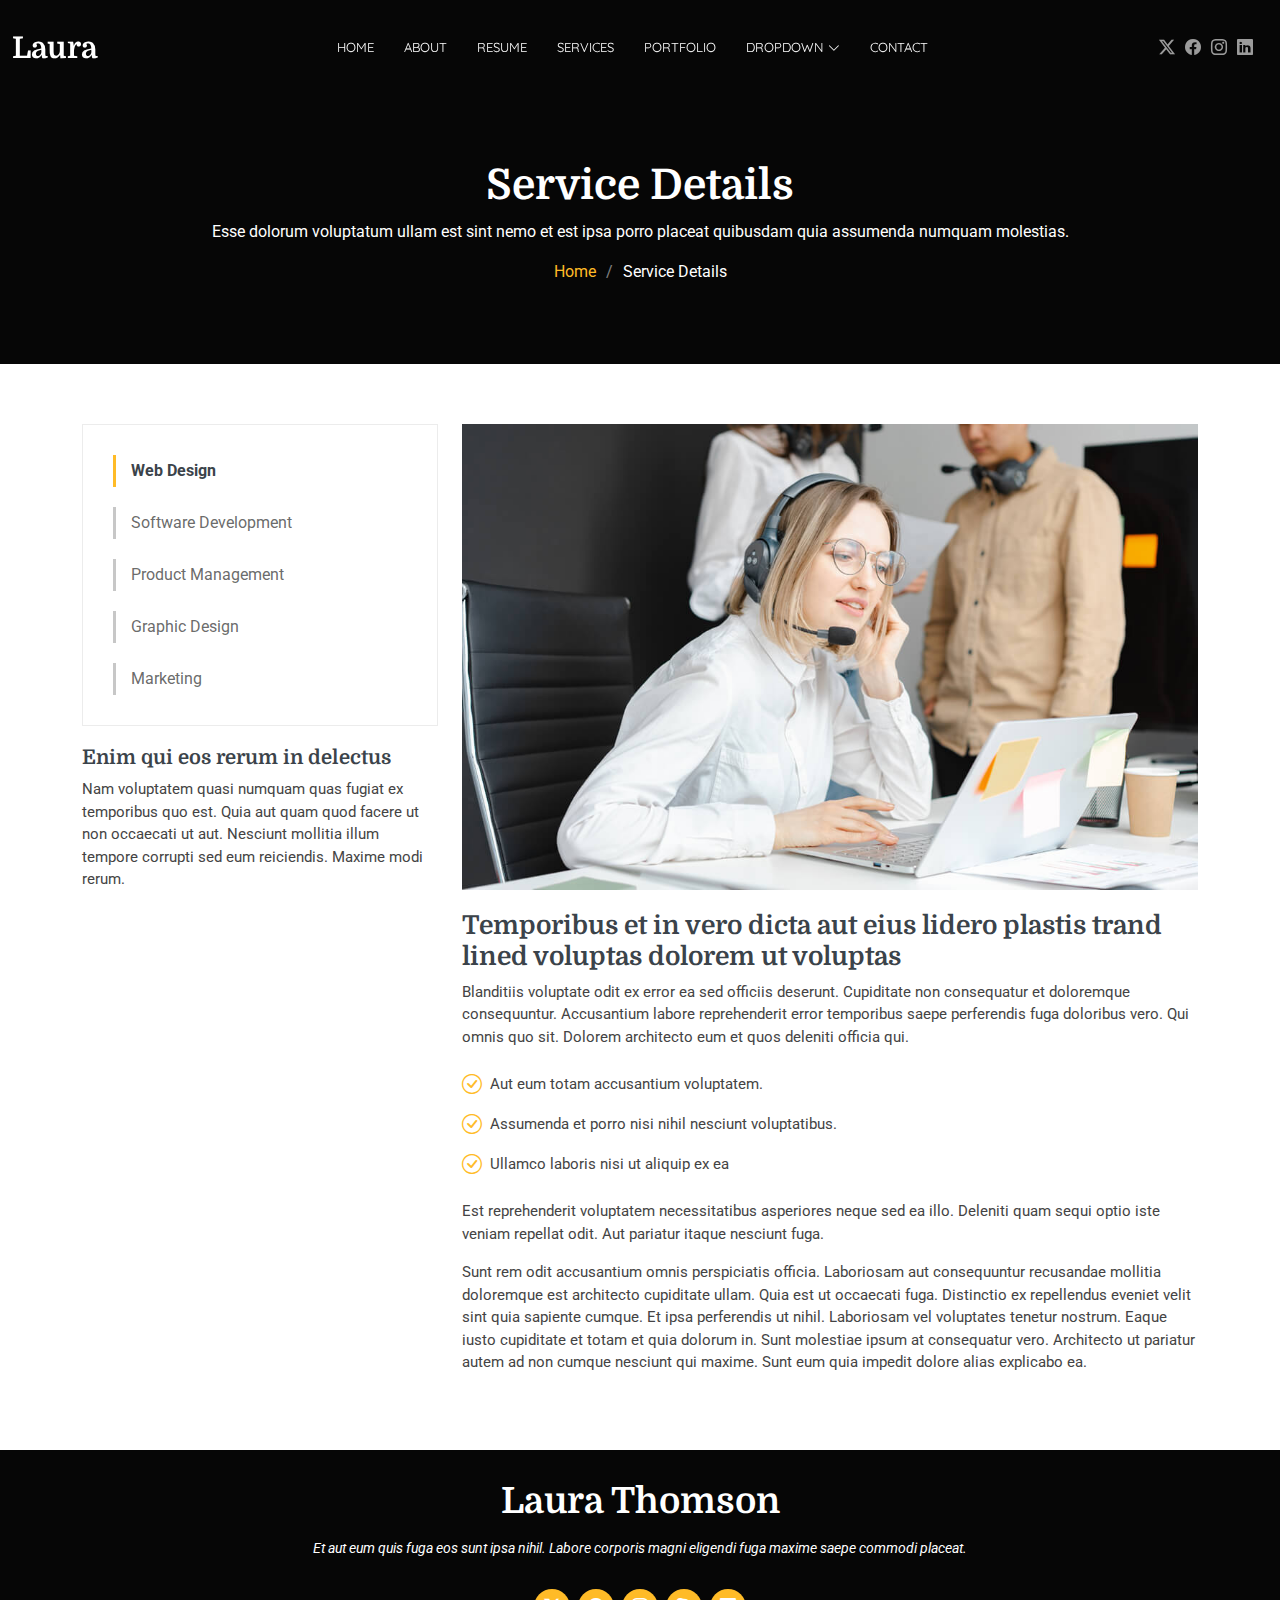
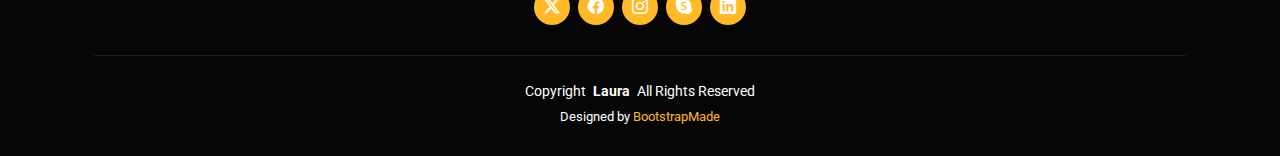
<file: hw10/service-details.html>
<!DOCTYPE html>
<html lang="en">

<head>
  <meta charset="utf-8">
  <meta content="width=device-width, initial-scale=1.0" name="viewport">
  <title>Service Details - Laura Bootstrap Template</title>
  <meta name="description" content="">
  <meta name="keywords" content="">

  <!-- Favicons -->
  <link href="assets/img/favicon.png" rel="icon">
  <link href="assets/img/apple-touch-icon.png" rel="apple-touch-icon">

  <!-- Fonts -->
  <link href="https://fonts.googleapis.com" rel="preconnect">
  <link href="https://fonts.gstatic.com" rel="preconnect" crossorigin>
  <link href="https://fonts.googleapis.com/css2?family=Roboto:ital,wght@0,100;0,300;0,400;0,500;0,700;0,900;1,100;1,300;1,400;1,500;1,700;1,900&family=Quicksand:wght@300;400;500;600;700&family=Domine:wght@400;500;600;700&display=swap" rel="stylesheet">

  <!-- Vendor CSS Files -->
  <link href="assets/vendor/bootstrap/css/bootstrap.min.css" rel="stylesheet">
  <link href="assets/vendor/bootstrap-icons/bootstrap-icons.css" rel="stylesheet">
  <link href="assets/vendor/aos/aos.css" rel="stylesheet">
  <link href="assets/vendor/swiper/swiper-bundle.min.css" rel="stylesheet">
  <link href="assets/vendor/glightbox/css/glightbox.min.css" rel="stylesheet">

  <!-- Main CSS File -->
  <link href="assets/css/main.css" rel="stylesheet">

  <!-- =======================================================
  * Template Name: Laura
  * Template URL: https://bootstrapmade.com/laura-free-creative-bootstrap-theme/
  * Updated: Aug 07 2024 with Bootstrap v5.3.3
  * Author: BootstrapMade.com
  * License: https://bootstrapmade.com/license/
  ======================================================== -->
</head>

<body class="service-details-page">

  <header id="header" class="header d-flex align-items-center fixed-top">
    <div class="container-fluid position-relative d-flex align-items-center justify-content-between">

      <a href="index.html" class="logo d-flex align-items-center me-auto me-xl-0">
        <!-- Uncomment the line below if you also wish to use an image logo -->
        <!-- <img src="assets/img/logo.png" alt=""> -->
        <h1 class="sitename">Laura</h1>
      </a>

      <nav id="navmenu" class="navmenu">
        <ul>
          <li><a href="#hero">Home</a></li>
          <li><a href="#about">About</a></li>
          <li><a href="#resume">Resume</a></li>
          <li><a href="#services">Services</a></li>
          <li><a href="#portfolio">Portfolio</a></li>
          <li class="dropdown"><a href="#"><span>Dropdown</span> <i class="bi bi-chevron-down toggle-dropdown"></i></a>
            <ul>
              <li><a href="#">Dropdown 1</a></li>
              <li class="dropdown"><a href="#"><span>Deep Dropdown</span> <i class="bi bi-chevron-down toggle-dropdown"></i></a>
                <ul>
                  <li><a href="#">Deep Dropdown 1</a></li>
                  <li><a href="#">Deep Dropdown 2</a></li>
                  <li><a href="#">Deep Dropdown 3</a></li>
                  <li><a href="#">Deep Dropdown 4</a></li>
                  <li><a href="#">Deep Dropdown 5</a></li>
                </ul>
              </li>
              <li><a href="#">Dropdown 2</a></li>
              <li><a href="#">Dropdown 3</a></li>
              <li><a href="#">Dropdown 4</a></li>
            </ul>
          </li>
          <li><a href="#contact">Contact</a></li>
        </ul>
        <i class="mobile-nav-toggle d-xl-none bi bi-list"></i>
      </nav>

      <div class="header-social-links">
        <a href="#" class="twitter"><i class="bi bi-twitter-x"></i></a>
        <a href="#" class="facebook"><i class="bi bi-facebook"></i></a>
        <a href="#" class="instagram"><i class="bi bi-instagram"></i></a>
        <a href="#" class="linkedin"><i class="bi bi-linkedin"></i></a>
      </div>

    </div>
  </header>

  <main class="main">

    <!-- Page Title -->
    <div class="page-title dark-background">
      <div class="container position-relative">
        <h1>Service Details</h1>
        <p>Esse dolorum voluptatum ullam est sint nemo et est ipsa porro placeat quibusdam quia assumenda numquam molestias.</p>
        <nav class="breadcrumbs">
          <ol>
            <li><a href="index.html">Home</a></li>
            <li class="current">Service Details</li>
          </ol>
        </nav>
      </div>
    </div><!-- End Page Title -->

    <!-- Service Details Section -->
    <section id="service-details" class="service-details section">

      <div class="container">

        <div class="row gy-4">

          <div class="col-lg-4" data-aos="fade-up" data-aos-delay="100">
            <div class="services-list">
              <a href="#" class="active">Web Design</a>
              <a href="#">Software Development</a>
              <a href="#">Product Management</a>
              <a href="#">Graphic Design</a>
              <a href="#">Marketing</a>
            </div>

            <h4>Enim qui eos rerum in delectus</h4>
            <p>Nam voluptatem quasi numquam quas fugiat ex temporibus quo est. Quia aut quam quod facere ut non occaecati ut aut. Nesciunt mollitia illum tempore corrupti sed eum reiciendis. Maxime modi rerum.</p>
          </div>

          <div class="col-lg-8" data-aos="fade-up" data-aos-delay="200">
            <img src="assets/img/services.jpg" alt="" class="img-fluid services-img">
            <h3>Temporibus et in vero dicta aut eius lidero plastis trand lined voluptas dolorem ut voluptas</h3>
            <p>
              Blanditiis voluptate odit ex error ea sed officiis deserunt. Cupiditate non consequatur et doloremque consequuntur. Accusantium labore reprehenderit error temporibus saepe perferendis fuga doloribus vero. Qui omnis quo sit. Dolorem architecto eum et quos deleniti officia qui.
            </p>
            <ul>
              <li><i class="bi bi-check-circle"></i> <span>Aut eum totam accusantium voluptatem.</span></li>
              <li><i class="bi bi-check-circle"></i> <span>Assumenda et porro nisi nihil nesciunt voluptatibus.</span></li>
              <li><i class="bi bi-check-circle"></i> <span>Ullamco laboris nisi ut aliquip ex ea</span></li>
            </ul>
            <p>
              Est reprehenderit voluptatem necessitatibus asperiores neque sed ea illo. Deleniti quam sequi optio iste veniam repellat odit. Aut pariatur itaque nesciunt fuga.
            </p>
            <p>
              Sunt rem odit accusantium omnis perspiciatis officia. Laboriosam aut consequuntur recusandae mollitia doloremque est architecto cupiditate ullam. Quia est ut occaecati fuga. Distinctio ex repellendus eveniet velit sint quia sapiente cumque. Et ipsa perferendis ut nihil. Laboriosam vel voluptates tenetur nostrum. Eaque iusto cupiditate et totam et quia dolorum in. Sunt molestiae ipsum at consequatur vero. Architecto ut pariatur autem ad non cumque nesciunt qui maxime. Sunt eum quia impedit dolore alias explicabo ea.
            </p>
          </div>

        </div>

      </div>

    </section><!-- /Service Details Section -->

  </main>

  <footer id="footer" class="footer position-relative dark-background">
    <div class="container">
      <h3 class="sitename">Laura Thomson<br></h3>
      <p>Et aut eum quis fuga eos sunt ipsa nihil. Labore corporis magni eligendi fuga maxime saepe commodi placeat.</p>
      <div class="social-links d-flex justify-content-center">
        <a href=""><i class="bi bi-twitter-x"></i></a>
        <a href=""><i class="bi bi-facebook"></i></a>
        <a href=""><i class="bi bi-instagram"></i></a>
        <a href=""><i class="bi bi-skype"></i></a>
        <a href=""><i class="bi bi-linkedin"></i></a>
      </div>
      <div class="container">
        <div class="copyright">
          <span>Copyright</span> <strong class="px-1 sitename">Laura</strong> <span>All Rights Reserved</span>
        </div>
        <div class="credits">
          <!-- All the links in the footer should remain intact. -->
          <!-- You can delete the links only if you've purchased the pro version. -->
          <!-- Licensing information: https://bootstrapmade.com/license/ -->
          <!-- Purchase the pro version with working PHP/AJAX contact form: [buy-url] -->
          Designed by <a href="https://bootstrapmade.com/">BootstrapMade</a>
        </div>
      </div>
    </div>
  </footer>

  <!-- Scroll Top -->
  <a href="#" id="scroll-top" class="scroll-top d-flex align-items-center justify-content-center"><i class="bi bi-arrow-up-short"></i></a>

  <!-- Preloader -->
  <div id="preloader"></div>

  <!-- Vendor JS Files -->
  <script src="assets/vendor/bootstrap/js/bootstrap.bundle.min.js"></script>
  <script src="assets/vendor/php-email-form/validate.js"></script>
  <script src="assets/vendor/aos/aos.js"></script>
  <script src="assets/vendor/swiper/swiper-bundle.min.js"></script>
  <script src="assets/vendor/glightbox/js/glightbox.min.js"></script>
  <script src="assets/vendor/imagesloaded/imagesloaded.pkgd.min.js"></script>
  <script src="assets/vendor/isotope-layout/isotope.pkgd.min.js"></script>

  <!-- Main JS File -->
  <script src="assets/js/main.js"></script>

</body>

</html>
</file>
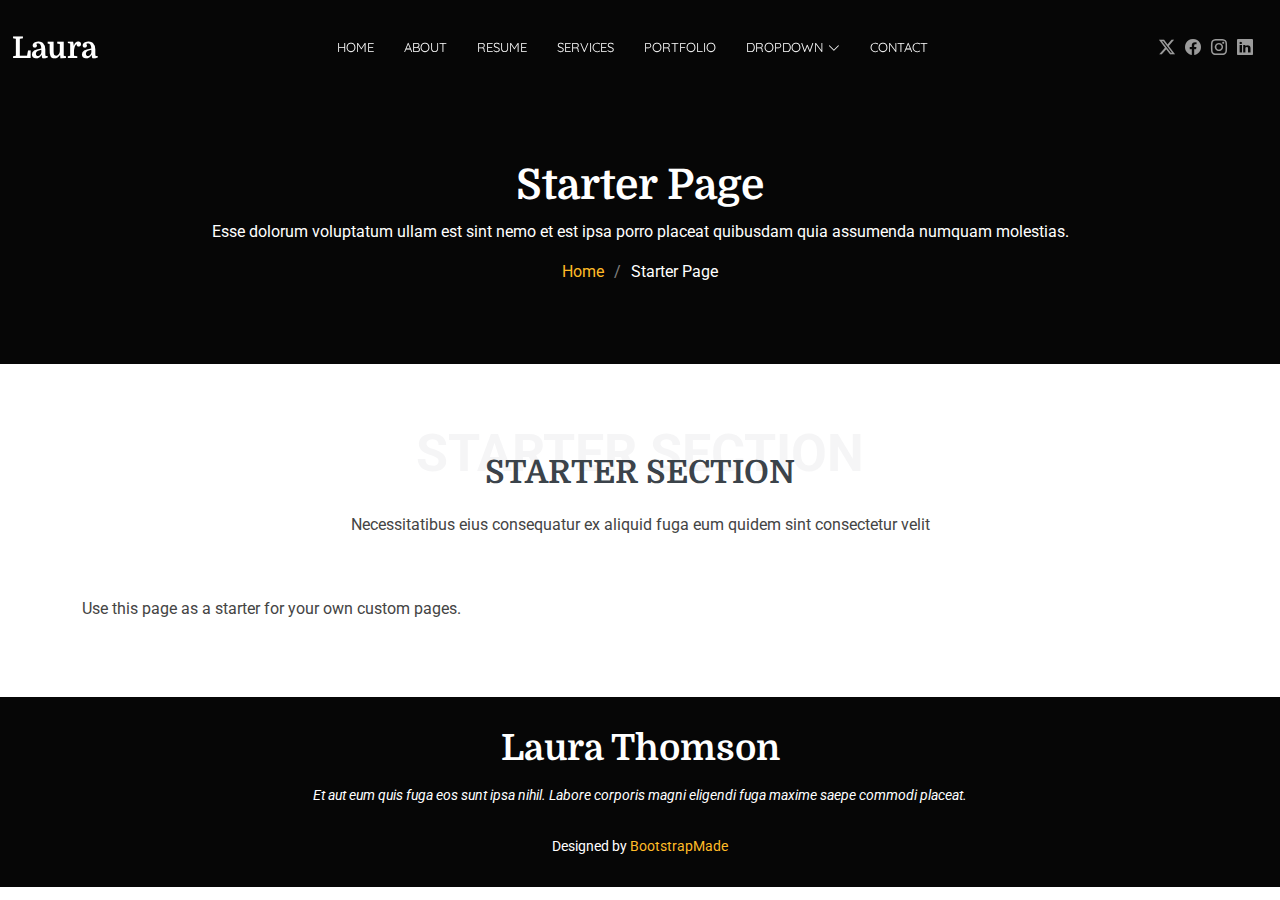
<file: hw10/starter-page.html>
<!DOCTYPE html>
<html lang="en">

<head>
  <meta charset="utf-8">
  <meta content="width=device-width, initial-scale=1.0" name="viewport">
  <title>Starter Page - Laura Bootstrap Template</title>
  <meta name="description" content="">
  <meta name="keywords" content="">

  <!-- Favicons -->
  <link href="assets/img/favicon.png" rel="icon">
  <link href="assets/img/apple-touch-icon.png" rel="apple-touch-icon">

  <!-- Fonts -->
  <link href="https://fonts.googleapis.com" rel="preconnect">
  <link href="https://fonts.gstatic.com" rel="preconnect" crossorigin>
  <link href="https://fonts.googleapis.com/css2?family=Roboto:ital,wght@0,100;0,300;0,400;0,500;0,700;0,900;1,100;1,300;1,400;1,500;1,700;1,900&family=Quicksand:wght@300;400;500;600;700&family=Domine:wght@400;500;600;700&display=swap" rel="stylesheet">

  <!-- Vendor CSS Files -->
  <link href="assets/vendor/bootstrap/css/bootstrap.min.css" rel="stylesheet">
  <link href="assets/vendor/bootstrap-icons/bootstrap-icons.css" rel="stylesheet">
  <link href="assets/vendor/aos/aos.css" rel="stylesheet">
  <link href="assets/vendor/swiper/swiper-bundle.min.css" rel="stylesheet">
  <link href="assets/vendor/glightbox/css/glightbox.min.css" rel="stylesheet">

  <!-- Main CSS File -->
  <link href="assets/css/main.css" rel="stylesheet">

  <!-- =======================================================
  * Template Name: Laura
  * Template URL: https://bootstrapmade.com/laura-free-creative-bootstrap-theme/
  * Updated: Aug 07 2024 with Bootstrap v5.3.3
  * Author: BootstrapMade.com
  * License: https://bootstrapmade.com/license/
  ======================================================== -->
</head>

<body class="starter-page-page">

  <header id="header" class="header d-flex align-items-center fixed-top">
    <div class="container-fluid position-relative d-flex align-items-center justify-content-between">

      <a href="index.html" class="logo d-flex align-items-center me-auto me-xl-0">
        <!-- Uncomment the line below if you also wish to use an image logo -->
        <!-- <img src="assets/img/logo.png" alt=""> -->
        <h1 class="sitename">Laura</h1>
      </a>

      <nav id="navmenu" class="navmenu">
        <ul>
          <li><a href="#hero">Home</a></li>
          <li><a href="#about">About</a></li>
          <li><a href="#resume">Resume</a></li>
          <li><a href="#services">Services</a></li>
          <li><a href="#portfolio">Portfolio</a></li>
          <li class="dropdown"><a href="#"><span>Dropdown</span> <i class="bi bi-chevron-down toggle-dropdown"></i></a>
            <ul>
              <li><a href="#">Dropdown 1</a></li>
              <li class="dropdown"><a href="#"><span>Deep Dropdown</span> <i class="bi bi-chevron-down toggle-dropdown"></i></a>
                <ul>
                  <li><a href="#">Deep Dropdown 1</a></li>
                  <li><a href="#">Deep Dropdown 2</a></li>
                  <li><a href="#">Deep Dropdown 3</a></li>
                  <li><a href="#">Deep Dropdown 4</a></li>
                  <li><a href="#">Deep Dropdown 5</a></li>
                </ul>
              </li>
              <li><a href="#">Dropdown 2</a></li>
              <li><a href="#">Dropdown 3</a></li>
              <li><a href="#">Dropdown 4</a></li>
            </ul>
          </li>
          <li><a href="#contact">Contact</a></li>
        </ul>
        <i class="mobile-nav-toggle d-xl-none bi bi-list"></i>
      </nav>

      <div class="header-social-links">
        <a href="#" class="twitter"><i class="bi bi-twitter-x"></i></a>
        <a href="#" class="facebook"><i class="bi bi-facebook"></i></a>
        <a href="#" class="instagram"><i class="bi bi-instagram"></i></a>
        <a href="#" class="linkedin"><i class="bi bi-linkedin"></i></a>
      </div>

    </div>
  </header>

  <main class="main">

    <!-- Page Title -->
    <div class="page-title dark-background">
      <div class="container position-relative">
        <h1>Starter Page</h1>
        <p>Esse dolorum voluptatum ullam est sint nemo et est ipsa porro placeat quibusdam quia assumenda numquam molestias.</p>
        <nav class="breadcrumbs">
          <ol>
            <li><a href="index.html">Home</a></li>
            <li class="current">Starter Page</li>
          </ol>
        </nav>
      </div>
    </div><!-- End Page Title -->

    <!-- Starter Section Section -->
    <section id="starter-section" class="starter-section section">

      <!-- Section Title -->
      <div class="container section-title" data-aos="fade-up">
        <span class="description-title">Starter Section</span>
        <h2>Starter Section</h2>
        <p>Necessitatibus eius consequatur ex aliquid fuga eum quidem sint consectetur velit</p>
      </div><!-- End Section Title -->

      <div class="container" data-aos="fade-up">
        <p>Use this page as a starter for your own custom pages.</p>
      </div>

    </section><!-- /Starter Section Section -->

  </main>

  <footer id="footer" class="footer position-relative dark-background">
    <div class="container">
      <h3 class="sitename">Laura Thomson<br></h3>
      <p>Et aut eum quis fuga eos sunt ipsa nihil. Labore corporis magni eligendi fuga maxime saepe commodi placeat.</p>

          <!-- All the links in the footer should remain intact. -->
          <!-- You can delete the links only if you've purchased the pro version. -->
          <!-- Licensing information: https://bootstrapmade.com/license/ -->
          <!-- Purchase the pro version with working PHP/AJAX contact form: [buy-url] -->
          Designed by <a href="https://bootstrapmade.com/">BootstrapMade</a>
        </div>
      </div>
    </div>
  </footer>

  <!-- Scroll Top -->
  <a href="#" id="scroll-top" class="scroll-top d-flex align-items-center justify-content-center"><i class="bi bi-arrow-up-short"></i></a>

  <!-- Preloader -->
  <div id="preloader"></div>

  <!-- Vendor JS Files -->
  <script src="assets/vendor/bootstrap/js/bootstrap.bundle.min.js"></script>
  <script src="assets/vendor/php-email-form/validate.js"></script>
  <script src="assets/vendor/aos/aos.js"></script>
  <script src="assets/vendor/swiper/swiper-bundle.min.js"></script>
  <script src="assets/vendor/glightbox/js/glightbox.min.js"></script>
  <script src="assets/vendor/imagesloaded/imagesloaded.pkgd.min.js"></script>
  <script src="assets/vendor/isotope-layout/isotope.pkgd.min.js"></script>

  <!-- Main JS File -->
  <script src="assets/js/main.js"></script>

</body>

</html>
</file>
<file: hw10/assets/css/main.css>
/**
* Template Name: Laura
* Template URL: https://bootstrapmade.com/laura-free-creative-bootstrap-theme/
* Updated: Aug 07 2024 with Bootstrap v5.3.3
* Author: BootstrapMade.com
* License: https://bootstrapmade.com/license/
*/

/*--------------------------------------------------------------
# Font & Color Variables
# Help: https://bootstrapmade.com/color-system/
--------------------------------------------------------------*/
/* Fonts */
:root {
  --default-font: "Roboto",  system-ui, -apple-system, "Segoe UI", Roboto, "Helvetica Neue", Arial, "Noto Sans", "Liberation Sans", sans-serif, "Apple Color Emoji", "Segoe UI Emoji", "Segoe UI Symbol", "Noto Color Emoji";
  --heading-font: "Domine",  sans-serif;
  --nav-font: "Quicksand",  sans-serif;
}

/* Global Colors - The following color variables are used throughout the website. Updating them here will change the color scheme of the entire website */
:root { 
  --background-color: #ffffff; /* Background color for the entire website, including individual sections */
  --default-color: #444444; /* Default color used for the majority of the text content across the entire website */
  --heading-color: #3b434a; /* Color for headings, subheadings and title throughout the website */
  --accent-color: #ffbb27; /* Accent color that represents your brand on the website. It's used for buttons, links, and other elements that need to stand out */
  --surface-color: #ffffff; /* The surface color is used as a background of boxed elements within sections, such as cards, icon boxes, or other elements that require a visual separation from the global background. */
  --contrast-color: #000000; /* Contrast color for text, ensuring readability against backgrounds of accent, heading, or default colors. */
}

/* Nav Menu Colors - The following color variables are used specifically for the navigation menu. They are separate from the global colors to allow for more customization options */
:root {
  --nav-color: #ffffff;  /* The default color of the main navmenu links */
  --nav-hover-color: #ffbb27; /* Applied to main navmenu links when they are hovered over or active */
  --nav-mobile-background-color: #ffffff; /* Used as the background color for mobile navigation menu */
  --nav-dropdown-background-color: #ffffff; /* Used as the background color for dropdown items that appear when hovering over primary navigation items */
  --nav-dropdown-color: #444444; /* Used for navigation links of the dropdown items in the navigation menu. */
  --nav-dropdown-hover-color: #ffbb27; /* Similar to --nav-hover-color, this color is applied to dropdown navigation links when they are hovered over. */
}

/* Color Presets - These classes override global colors when applied to any section or element, providing reuse of the sam color scheme. */

.light-background {
  --background-color: #f9f9f9;
  --surface-color: #ffffff;
}

.dark-background {
  --background-color: #060606;
  --default-color: #ffffff;
  --heading-color: #ffffff;
  --surface-color: #252525;
  --contrast-color: #ffffff;
}

/* Smooth scroll */
:root {
  scroll-behavior: smooth;
}

/*--------------------------------------------------------------
# General Styling & Shared Classes
--------------------------------------------------------------*/
body {
  color: var(--default-color);
  background-color: var(--background-color);
  font-family: var(--default-font);
}

a {
  color: var(--accent-color);
  text-decoration: none;
  transition: 0.3s;
}

a:hover {
  color: color-mix(in srgb, var(--accent-color), transparent 25%);
  text-decoration: none;
}

h1,
h2,
h3,
h4,
h5,
h6 {
  color: var(--heading-color);
  font-family: var(--heading-font);
}

/* PHP Email Form Messages
------------------------------*/
.php-email-form .error-message {
  display: none;
  background: #df1529;
  color: #ffffff;
  text-align: left;
  padding: 15px;
  margin-bottom: 24px;
  font-weight: 600;
}

.php-email-form .sent-message {
  display: none;
  color: #ffffff;
  background: #059652;
  text-align: center;
  padding: 15px;
  margin-bottom: 24px;
  font-weight: 600;
}

.php-email-form .loading {
  display: none;
  background: var(--surface-color);
  text-align: center;
  padding: 15px;
  margin-bottom: 24px;
}

.php-email-form .loading:before {
  content: "";
  display: inline-block;
  border-radius: 50%;
  width: 24px;
  height: 24px;
  margin: 0 10px -6px 0;
  border: 3px solid var(--accent-color);
  border-top-color: var(--surface-color);
  animation: php-email-form-loading 1s linear infinite;
}

@keyframes php-email-form-loading {
  0% {
    transform: rotate(0deg);
  }

  100% {
    transform: rotate(360deg);
  }
}

/*--------------------------------------------------------------
# Global Header
--------------------------------------------------------------*/
.header {
  --background-color: rgba(0, 0, 0, 0);
  --default-color: #ffffff;
  --heading-color: #ffffff;
  color: var(--default-color);
  background-color: var(--background-color);
  padding: 20px 0;
  transition: all 0.5s;
  z-index: 997;
}

.header .logo {
  line-height: 1;
}

.header .logo img {
  max-height: 36px;
  margin-right: 8px;
}

.header .logo h1 {
  font-size: 30px;
  margin: 0;
  font-weight: 700;
  color: var(--heading-color);
}

.header .header-social-links {
  padding-right: 15px;
}

.header .header-social-links a {
  color: color-mix(in srgb, var(--default-color), transparent 40%);
  padding-left: 6px;
  display: inline-block;
  transition: 0.3s;
  font-size: 16px;
}

.header .header-social-links a:hover {
  color: var(--accent-color);
}

.header .header-social-links a i {
  line-height: 0px;
}

@media (max-width: 1200px) {
  .header .logo {
    order: 1;
  }

  .header .header-social-links {
    order: 2;
  }

  .header .navmenu {
    order: 3;
  }
}

.scrolled .header {
  box-shadow: 0px 0 18px rgba(0, 0, 0, 0.1);
  padding: 12px 0;
}

/* Global Header on Scroll
------------------------------*/
.scrolled .header {
  --background-color: rgba(0, 0, 0, 0.8);
}

/*--------------------------------------------------------------
# Navigation Menu
--------------------------------------------------------------*/
/* Navmenu - Desktop */
@media (min-width: 1200px) {
  .navmenu {
    padding: 0;
  }

  .navmenu ul {
    margin: 0;
    padding: 0;
    display: flex;
    list-style: none;
    align-items: center;
  }

  .navmenu li {
    position: relative;
  }

  .navmenu a,
  .navmenu a:focus {
    color: var(--nav-color);
    padding: 18px 15px;
    font-size: 13px;
    text-transform: uppercase;
    font-family: var(--nav-font);
    font-weight: 400;
    display: flex;
    align-items: center;
    justify-content: space-between;
    white-space: nowrap;
    transition: 0.3s;
  }

  .navmenu a i,
  .navmenu a:focus i {
    font-size: 12px;
    line-height: 0;
    margin-left: 5px;
    transition: 0.3s;
  }

  .navmenu li:last-child a {
    padding-right: 0;
  }

  .navmenu li:hover>a,
  .navmenu .active,
  .navmenu .active:focus {
    color: var(--nav-hover-color);
  }

  .navmenu .dropdown ul {
    margin: 0;
    padding: 10px 0;
    background: var(--nav-dropdown-background-color);
    display: block;
    position: absolute;
    visibility: hidden;
    left: 14px;
    top: 130%;
    opacity: 0;
    transition: 0.3s;
    border-radius: 4px;
    z-index: 99;
    box-shadow: 0px 0px 30px rgba(0, 0, 0, 0.1);
  }

  .navmenu .dropdown ul li {
    min-width: 200px;
  }

  .navmenu .dropdown ul a {
    padding: 10px 20px;
    font-size: 15px;
    text-transform: none;
    color: var(--nav-dropdown-color);
  }

  .navmenu .dropdown ul a i {
    font-size: 12px;
  }

  .navmenu .dropdown ul a:hover,
  .navmenu .dropdown ul .active:hover,
  .navmenu .dropdown ul li:hover>a {
    color: var(--nav-dropdown-hover-color);
  }

  .navmenu .dropdown:hover>ul {
    opacity: 1;
    top: 100%;
    visibility: visible;
  }

  .navmenu .dropdown .dropdown ul {
    top: 0;
    left: -90%;
    visibility: hidden;
  }

  .navmenu .dropdown .dropdown:hover>ul {
    opacity: 1;
    top: 0;
    left: -100%;
    visibility: visible;
  }
}

/* Navmenu - Mobile */
@media (max-width: 1199px) {
  .mobile-nav-toggle {
    color: var(--nav-color);
    font-size: 28px;
    line-height: 0;
    margin-right: 10px;
    cursor: pointer;
    transition: color 0.3s;
  }

  .navmenu {
    padding: 0;
    z-index: 9997;
  }

  .navmenu ul {
    display: none;
    list-style: none;
    position: absolute;
    inset: 60px 20px 20px 20px;
    padding: 10px 0;
    margin: 0;
    border-radius: 6px;
    background-color: var(--nav-mobile-background-color);
    overflow-y: auto;
    transition: 0.3s;
    z-index: 9998;
    box-shadow: 0px 0px 30px rgba(0, 0, 0, 0.1);
  }

  .navmenu a,
  .navmenu a:focus {
    color: var(--nav-dropdown-color);
    padding: 10px 20px;
    font-family: var(--nav-font);
    font-size: 17px;
    font-weight: 500;
    display: flex;
    align-items: center;
    justify-content: space-between;
    white-space: nowrap;
    transition: 0.3s;
  }

  .navmenu a i,
  .navmenu a:focus i {
    font-size: 12px;
    line-height: 0;
    margin-left: 5px;
    width: 30px;
    height: 30px;
    display: flex;
    align-items: center;
    justify-content: center;
    border-radius: 50%;
    transition: 0.3s;
    background-color: color-mix(in srgb, var(--accent-color), transparent 90%);
  }

  .navmenu a i:hover,
  .navmenu a:focus i:hover {
    background-color: var(--accent-color);
    color: var(--contrast-color);
  }

  .navmenu a:hover,
  .navmenu .active,
  .navmenu .active:focus {
    color: var(--nav-dropdown-hover-color);
  }

  .navmenu .active i,
  .navmenu .active:focus i {
    background-color: var(--accent-color);
    color: var(--contrast-color);
    transform: rotate(180deg);
  }

  .navmenu .dropdown ul {
    position: static;
    display: none;
    z-index: 99;
    padding: 10px 0;
    margin: 10px 20px;
    background-color: var(--nav-dropdown-background-color);
    border: 1px solid color-mix(in srgb, var(--default-color), transparent 90%);
    box-shadow: none;
    transition: all 0.5s ease-in-out;
  }

  .navmenu .dropdown ul ul {
    background-color: rgba(33, 37, 41, 0.1);
  }

  .navmenu .dropdown>.dropdown-active {
    display: block;
    background-color: rgba(33, 37, 41, 0.03);
  }

  .mobile-nav-active {
    overflow: hidden;
  }

  .mobile-nav-active .mobile-nav-toggle {
    color: #fff;
    position: absolute;
    font-size: 32px;
    top: 15px;
    right: 15px;
    margin-right: 0;
    z-index: 9999;
  }

  .mobile-nav-active .navmenu {
    position: fixed;
    overflow: hidden;
    inset: 0;
    background: rgba(33, 37, 41, 0.8);
    transition: 0.3s;
  }

  .mobile-nav-active .navmenu>ul {
    display: block;
  }
}

/*--------------------------------------------------------------
# Global Footer
--------------------------------------------------------------*/
.footer {
  color: var(--default-color);
  background-color: var(--background-color);
  font-size: 14px;
  text-align: center;
  padding: 30px 0;
  position: relative;
}

.footer h3 {
  font-size: 36px;
  font-weight: 700;
  position: relative;
  padding: 0;
  margin: 0 0 15px 0;
}

.footer p {
  font-size: 15;
  font-style: italic;
  padding: 0;
  margin: 0 0 30px 0;
}

.footer .social-links {
  margin: 0 0 30px 0;
}

.footer .social-links a {
  font-size: 16px;
  display: flex;
  align-items: center;
  justify-content: center;
  background: var(--accent-color);
  color: var(--contrast-color);
  line-height: 1;
  margin: 0 4px;
  border-radius: 50%;
  text-align: center;
  width: 36px;
  height: 36px;
  transition: 0.3s;
}

.footer .social-links a:hover {
  background: color-mix(in srgb, var(--accent-color), transparent 20%);
  text-decoration: none;
}

.footer .copyright {
  padding-top: 25px;
  border-top: 1px solid color-mix(in srgb, var(--default-color), transparent 90%);
}

.footer .credits {
  font-size: 13px;
  padding-top: 5px;
}

/*--------------------------------------------------------------
# Preloader
--------------------------------------------------------------*/
#preloader {
  position: fixed;
  inset: 0;
  z-index: 999999;
  overflow: hidden;
  background: var(--background-color);
  transition: all 0.6s ease-out;
}

#preloader:before {
  content: "";
  position: fixed;
  top: calc(50% - 30px);
  left: calc(50% - 30px);
  border: 6px solid #ffffff;
  border-color: var(--accent-color) transparent var(--accent-color) transparent;
  border-radius: 50%;
  width: 60px;
  height: 60px;
  animation: animate-preloader 1.5s linear infinite;
}

@keyframes animate-preloader {
  0% {
    transform: rotate(0deg);
  }

  100% {
    transform: rotate(360deg);
  }
}

/*--------------------------------------------------------------
# Scroll Top Button
--------------------------------------------------------------*/
.scroll-top {
  position: fixed;
  visibility: hidden;
  opacity: 0;
  right: 15px;
  bottom: -15px;
  z-index: 99999;
  background-color: var(--accent-color);
  width: 44px;
  height: 44px;
  border-radius: 50px;
  transition: all 0.4s;
}

.scroll-top i {
  font-size: 24px;
  color: var(--contrast-color);
  line-height: 0;
}

.scroll-top:hover {
  background-color: color-mix(in srgb, var(--accent-color), transparent 20%);
  color: var(--contrast-color);
}

.scroll-top.active {
  visibility: visible;
  opacity: 1;
  bottom: 15px;
}

/*--------------------------------------------------------------
# Disable aos animation delay on mobile devices
--------------------------------------------------------------*/
@media screen and (max-width: 768px) {
  [data-aos-delay] {
    transition-delay: 0 !important;
  }
}

/*--------------------------------------------------------------
# Global Page Titles & Breadcrumbs
--------------------------------------------------------------*/
.page-title {
  color: var(--default-color);
  background-color: var(--background-color);
  background-size: cover;
  background-position: center;
  background-repeat: no-repeat;
  padding: 160px 0 80px 0;
  text-align: center;
  position: relative;
}

.page-title h1 {
  font-size: 42px;
  font-weight: 700;
  margin-bottom: 10px;
}

.page-title .breadcrumbs ol {
  display: flex;
  flex-wrap: wrap;
  list-style: none;
  justify-content: center;
  padding: 0;
  margin: 0;
  font-size: 16px;
  font-weight: 400;
}

.page-title .breadcrumbs ol li+li {
  padding-left: 10px;
}

.page-title .breadcrumbs ol li+li::before {
  content: "/";
  display: inline-block;
  padding-right: 10px;
  color: color-mix(in srgb, var(--default-color), transparent 50%);
}

/*--------------------------------------------------------------
# Global Sections
--------------------------------------------------------------*/
section,
.section {
  color: var(--default-color);
  background-color: var(--background-color);
  padding: 60px 0;
  scroll-margin-top: 80px;
  overflow: clip;
}

@media (max-width: 1199px) {

  section,
  .section {
    scroll-margin-top: 60px;
  }
}

/*--------------------------------------------------------------
# Global Section Titles
--------------------------------------------------------------*/
.section-title {
  text-align: center;
  padding: 30px 0;
  margin-bottom: 30px;
  position: relative;
}

.section-title h2 {
  font-size: 32px;
  font-weight: 700;
  text-transform: uppercase;
  margin-bottom: 20px;
  padding-bottom: 0;
  position: relative;
  z-index: 2;
}

.section-title span {
  position: absolute;
  top: 4px;
  color: color-mix(in srgb, var(--heading-color), transparent 95%);
  left: 0;
  right: 0;
  z-index: 1;
  font-weight: 700;
  font-size: 52px;
  text-transform: uppercase;
  line-height: 1;
}

.section-title p {
  margin-bottom: 0;
  position: relative;
  z-index: 2;
}

@media (max-width: 575px) {
  .section-title h2 {
    font-size: 28px;
    margin-bottom: 15px;
  }

  .section-title span {
    font-size: 38px;
  }
}

/*--------------------------------------------------------------
# Hero Section
--------------------------------------------------------------*/
.hero {
  width: 100%;
  min-height: 100vh;
  position: relative;
  padding: 120px 0 60px 0;
  display: flex;
  align-items: center;
  justify-content: center;
}

.hero:before {
  content: "";
  background: color-mix(in srgb, var(--background-color), transparent 30%);
  position: absolute;
  inset: 0;
  z-index: 2;
}

.hero img {
  position: absolute;
  inset: 0;
  display: block;
  width: 100%;
  height: 100%;
  object-fit: cover;
  z-index: 1;
}

.hero .container {
  position: relative;
  z-index: 3;
}

.hero h2 {
  margin: 0;
  font-size: 36px;
  font-weight: 700;
  line-height: 56px;
}

.hero p {
  color: color-mix(in srgb, var(--default-color), transparent 20%);
  margin: 10px 0 0 0;
  font-size: 16px;
  font-weight: 500;
  letter-spacing: 1px;
}

@media (max-width: 640px) {
  .hero h1 {
    font-size: 30px;
    line-height: 36px;
  }
}

.hero .btn-scroll {
  transition: 0.4s;
  color: color-mix(in srgb, var(--default-color), transparent 60%);
  display: block;
  margin-top: 30px;
  animation: btn-up-down 1s ease-in-out infinite alternate-reverse both;
}

.hero .btn-scroll i {
  font-size: 48px;
}

.hero .btn-scroll:hover {
  color: var(--accent-color);
}

@keyframes btn-up-down {
  0% {
    transform: translateY(5px);
  }

  100% {
    transform: translateY(-5px);
  }
}

/*--------------------------------------------------------------
# About Section
--------------------------------------------------------------*/
.about .content h2 {
  font-weight: 700;
  font-size: 24px;
}

.about .content ul {
  list-style: none;
  padding: 0;
}

.about .content ul li {
  margin-bottom: 20px;
  display: flex;
  align-items: center;
}

.about .content ul strong {
  margin-right: 10px;
}

.about .content ul i {
  font-size: 16px;
  margin-right: 5px;
  color: var(--accent-color);
  line-height: 0;
}

/*--------------------------------------------------------------
# Resume Section
--------------------------------------------------------------*/
.resume .resume-title {
  color: var(--heading-color);
  font-size: 26px;
  font-weight: 700;
  margin-top: 20px;
  margin-bottom: 20px;
}

.resume .resume-item {
  padding: 0 0 20px 20px;
  margin-top: -2px;
  border-left: 2px solid var(--accent-color);
  position: relative;
}

.resume .resume-item h4 {
  line-height: 18px;
  font-size: 18px;
  font-weight: 600;
  text-transform: uppercase;
  color: color-mix(in srgb, var(--default-color), transparent 20%);
  margin-bottom: 10px;
}

.resume .resume-item h5 {
  font-size: 16px;
  padding: 5px 15px;
  display: inline-block;
  font-weight: 600;
  margin-bottom: 10px;
}

.resume .resume-item ul {
  padding-left: 20px;
}

.resume .resume-item ul li {
  padding-bottom: 10px;
}

.resume .resume-item:last-child {
  padding-bottom: 0;
}

.resume .resume-item::before {
  content: "";
  position: absolute;
  width: 16px;
  height: 16px;
  border-radius: 50px;
  left: -9px;
  top: 0;
  background: var(--background-color);
  border: 2px solid var(--accent-color);
}

/*--------------------------------------------------------------
# Services Section
--------------------------------------------------------------*/
.services .service-item {
  background-color: var(--surface-color);
  box-shadow: 0px 0 25px 0 rgba(0, 0, 0, 0.1);
  padding: 50px 30px;
  transition: all 0.3s ease-in-out;
  height: 100%;
  position: relative;
  z-index: 1;
}

.services .service-item:before {
  content: "";
  position: absolute;
  background: var(--accent-color);
  inset: 100% 0 0 0;
  transition: all 0.3s;
  z-index: -1;
}

.services .service-item .icon {
  margin-bottom: 10px;
}

.services .service-item .icon i {
  color: var(--accent-color);
  font-size: 36px;
  transition: ease-in-out 0.3s;
}

.services .service-item h4 {
  font-weight: 700;
  margin-bottom: 15px;
  font-size: 20px;
}

.services .service-item h4 a {
  color: var(--heading-color);
  transition: ease-in-out 0.3s;
}

.services .service-item p {
  line-height: 24px;
  font-size: 14px;
  margin-bottom: 0;
  transition: ease-in-out 0.3s;
}

.services .service-item:hover h4 a,
.services .service-item:hover .icon i,
.services .service-item:hover p {
  color: var(--contrast-color);
}

.services .service-item:hover:before {
  background: var(--accent-color);
  inset: 0;
  border-radius: 0px;
}

/*--------------------------------------------------------------
# Testimonials Section
--------------------------------------------------------------*/
.testimonials {
  padding: 80px 0;
  position: relative;
}

.testimonials:before {
  content: "";
  background: color-mix(in srgb, var(--background-color), transparent 30%);
  position: absolute;
  inset: 0;
  z-index: 2;
}

.testimonials .testimonials-bg {
  position: absolute;
  inset: 0;
  display: block;
  width: 100%;
  height: 100%;
  object-fit: cover;
  z-index: 1;
}

.testimonials .container {
  position: relative;
  z-index: 3;
}

.testimonials .testimonials-carousel,
.testimonials .testimonials-slider {
  overflow: hidden;
}

.testimonials .testimonial-item {
  text-align: center;
}

.testimonials .testimonial-item .testimonial-img {
  width: 100px;
  border-radius: 50%;
  border: 6px solid color-mix(in srgb, var(--default-color), transparent 85%);
  margin: 0 auto;
}

.testimonials .testimonial-item h3 {
  font-size: 20px;
  font-weight: bold;
  margin: 10px 0 5px 0;
}

.testimonials .testimonial-item h4 {
  font-size: 14px;
  margin: 0 0 15px 0;
  color: color-mix(in srgb, var(--default-color), transparent 40%);
}

.testimonials .testimonial-item .stars {
  margin-bottom: 15px;
}

.testimonials .testimonial-item .stars i {
  color: #ffc107;
  margin: 0 1px;
}

.testimonials .testimonial-item .quote-icon-left,
.testimonials .testimonial-item .quote-icon-right {
  color: color-mix(in srgb, var(--default-color), transparent 40%);
  font-size: 26px;
  line-height: 0;
}

.testimonials .testimonial-item .quote-icon-left {
  display: inline-block;
  left: -5px;
  position: relative;
}

.testimonials .testimonial-item .quote-icon-right {
  display: inline-block;
  right: -5px;
  position: relative;
  top: 10px;
  transform: scale(-1, -1);
}

.testimonials .testimonial-item p {
  font-style: italic;
  margin: 0 auto 15px auto;
}

.testimonials .swiper-wrapper {
  height: auto;
}

.testimonials .swiper-pagination {
  margin-top: 20px;
  position: relative;
}

.testimonials .swiper-pagination .swiper-pagination-bullet {
  width: 12px;
  height: 12px;
  background-color: color-mix(in srgb, var(--default-color), transparent 50%);
  opacity: 0.5;
}

.testimonials .swiper-pagination .swiper-pagination-bullet-active {
  background-color: var(--default-color);
  opacity: 1;
}

@media (min-width: 992px) {
  .testimonials .testimonial-item p {
    width: 80%;
  }
}

/*--------------------------------------------------------------
# Portfolio Section
--------------------------------------------------------------*/
.portfolio .portfolio-filters {
  padding: 0;
  margin: 0 auto 20px auto;
  list-style: none;
  text-align: center;
}

.portfolio .portfolio-filters li {
  cursor: pointer;
  display: inline-block;
  padding: 0;
  font-size: 18px;
  font-weight: 400;
  margin: 0 10px;
  line-height: 1;
  margin-bottom: 5px;
  transition: all 0.3s ease-in-out;
}

.portfolio .portfolio-filters li:hover,
.portfolio .portfolio-filters li.filter-active {
  color: var(--accent-color);
}

.portfolio .portfolio-filters li:first-child {
  margin-left: 0;
}

.portfolio .portfolio-filters li:last-child {
  margin-right: 0;
}

@media (max-width: 575px) {
  .portfolio .portfolio-filters li {
    font-size: 14px;
    margin: 0 5px;
  }
}

.portfolio .portfolio-content {
  position: relative;
  overflow: hidden;
}

.portfolio .portfolio-content img {
  transition: 0.3s;
}

.portfolio .portfolio-content .portfolio-info {
  opacity: 0;
  position: absolute;
  inset: 0;
  z-index: 3;
  transition: all ease-in-out 0.3s;
  background: rgba(0, 0, 0, 0.6);
  padding: 15px;
}

.portfolio .portfolio-content .portfolio-info h4 {
  font-size: 14px;
  padding: 5px 10px;
  font-weight: 400;
  color: #ffffff;
  display: inline-block;
  background-color: var(--accent-color);
}

.portfolio .portfolio-content .portfolio-info p {
  position: absolute;
  bottom: 10px;
  text-align: center;
  display: inline-block;
  left: 0;
  right: 0;
  font-size: 16px;
  font-weight: 600;
  color: rgba(255, 255, 255, 0.8);
}

.portfolio .portfolio-content .portfolio-info .preview-link,
.portfolio .portfolio-content .portfolio-info .details-link {
  position: absolute;
  left: calc(50%);
  font-size: 26px;
  top: calc(50% - 14px);
  color: #fff;
  transition: 0.3s;
  line-height: 1.2;
}

.portfolio .portfolio-content .portfolio-info .preview-link:hover,
.portfolio .portfolio-content .portfolio-info .details-link:hover {
  color: var(--accent-color);
}

.portfolio .portfolio-content .portfolio-info .details-link {
  left: 50%;
  font-size: 34px;
  line-height: 0;
}

.portfolio .portfolio-content:hover .portfolio-info {
  opacity: 1;
}

.portfolio .portfolio-content:hover img {
  transform: scale(1.1);
}

/*--------------------------------------------------------------
# Pricing Section
--------------------------------------------------------------*/
.pricing .pricing-item {
  background-color: var(--surface-color);
  box-shadow: 0px 5px 90px rgba(0, 0, 0, 0.1);
  padding: 40px 20px;
  text-align: center;
  border-radius: 8px;
  position: relative;
  overflow: hidden;
}

.pricing .pricing-item h3 {
  padding: 15px;
  margin-top: 15px;
  font-size: 18px;
  font-weight: 600;
}

.pricing .pricing-item h4 {
  color: var(--accent-color);
  font-size: 42px;
  font-family: var(--default-font);
  font-weight: 500;
}

.pricing .pricing-item h4 sup {
  font-size: 20px;
  top: -15px;
  left: -3px;
}

.pricing .pricing-item h4 span {
  color: color-mix(in srgb, var(--default-color), transparent 40%);
  font-size: 16px;
  font-weight: 300;
}

.pricing .pricing-item ul {
  padding: 20px 0;
  list-style: none;
  text-align: center;
  line-height: 20px;
  font-size: 14px;
}

.pricing .pricing-item ul li {
  padding-bottom: 16px;
}

.pricing .pricing-item ul .na {
  color: color-mix(in srgb, var(--default-color), transparent 60%);
  text-decoration: line-through;
}

.pricing .pricing-item .btn-wrap {
  padding: 15px;
  text-align: center;
}

.pricing .pricing-item .btn-buy {
  color: var(--accent-color);
  background-color: transparent;
  border: 2px solid var(--accent-color);
  display: inline-block;
  padding: 10px 40px 12px 40px;
  border-radius: 50px;
  font-size: 14px;
  font-family: var(--heading-font);
  font-weight: 600;
  transition: 0.3s;
}

.pricing .pricing-item .btn-buy:hover {
  background: var(--accent-color);
  color: var(--contrast-color);
}

.pricing .recommended .btn-buy {
  background: var(--accent-color);
  color: var(--contrast-color);
}

.pricing .recommended .btn-buy:hover {
  background: color-mix(in srgb, var(--accent-color), transparent 20%);
  border-color: color-mix(in srgb, var(--accent-color), transparent 20%);
}

.pricing .recommended-badge {
  position: absolute;
  top: 20px;
  left: 50%;
  transform: translateX(-50%);
  z-index: 1;
  font-size: 13px;
  padding: 3px 25px 6px 25px;
  background: color-mix(in srgb, var(--accent-color), transparent 92%);
  color: var(--accent-color);
  border-radius: 50px;
}

/*--------------------------------------------------------------
# Pricing 2 Section
--------------------------------------------------------------*/
.pricing-2 .pricing-item {
  border-bottom: 1px dashed color-mix(in srgb, var(--default-color), transparent 60%);
  width: 100%;
  height: 100%;
  padding: 0 0 15px 0;
}

.pricing-2 .pricing-item h3 {
  margin: 0;
  font-size: 20px;
  font-weight: 600;
}

.pricing-2 .pricing-item h4 {
  margin: 0;
  font-size: 18px;
  color: var(--accent-color);
}

/*--------------------------------------------------------------
# Gallery Section
--------------------------------------------------------------*/
.gallery .gallery-item {
  overflow: hidden;
  border-right: 3px solid var(--background-color);
  border-bottom: 3px solid var(--background-color);
}

.gallery .gallery-item img {
  transition: all ease-in-out 0.4s;
}

.gallery .gallery-item:hover img {
  transform: scale(1.1);
}

/*--------------------------------------------------------------
# Contact Section
--------------------------------------------------------------*/
.contact .info-item i {
  font-size: 20px;
  color: var(--accent-color);
  font-size: 36px;
  display: flex;
  justify-content: center;
  align-items: center;
  border-radius: 4px;
  transition: all 0.3s ease-in-out;
}

.contact .info-item h3 {
  font-size: 24px;
  font-weight: 700;
  margin: 20px 0;
}

.contact .info-item p {
  padding: 0;
  margin-bottom: 0;
  font-size: 14px;
}

@media (min-width: 992px) {
  .contact .info-item.info-item-borders {
    border-left: 1px solid color-mix(in srgb, var(--default-color), transparent 85%);
    border-right: 1px solid color-mix(in srgb, var(--default-color), transparent 85%);
  }
}

.contact .php-email-form {
  box-shadow: 0px 0px 20px rgba(0, 0, 0, 0.1);
  padding: 30px;
  margin-top: 30px;
}

@media (max-width: 575px) {
  .contact .php-email-form {
    padding: 20px;
  }
}

.contact .php-email-form input[type=text],
.contact .php-email-form input[type=email],
.contact .php-email-form textarea {
  font-size: 14px;
  padding: 10px 15px;
  box-shadow: none;
  border-radius: 0;
  color: var(--default-color);
  background-color: color-mix(in srgb, var(--background-color), transparent 50%);
  border-color: color-mix(in srgb, var(--default-color), transparent 80%);
}

.contact .php-email-form input[type=text]:focus,
.contact .php-email-form input[type=email]:focus,
.contact .php-email-form textarea:focus {
  border-color: var(--accent-color);
}

.contact .php-email-form input[type=text]::placeholder,
.contact .php-email-form input[type=email]::placeholder,
.contact .php-email-form textarea::placeholder {
  color: color-mix(in srgb, var(--default-color), transparent 70%);
}

.contact .php-email-form button[type=submit] {
  color: var(--contrast-color);
  background: var(--accent-color);
  border: 0;
  padding: 10px 30px;
  transition: 0.4s;
  border-radius: 50px;
}

.contact .php-email-form button[type=submit]:hover {
  background: color-mix(in srgb, var(--accent-color), transparent 20%);
}

/*--------------------------------------------------------------
# Portfolio Details Section
--------------------------------------------------------------*/
.portfolio-details .portfolio-details-slider img {
  width: 100%;
}

.portfolio-details .portfolio-details-slider .swiper-pagination {
  margin-top: 20px;
  position: relative;
}

.portfolio-details .portfolio-details-slider .swiper-pagination .swiper-pagination-bullet {
  width: 12px;
  height: 12px;
  background-color: color-mix(in srgb, var(--default-color), transparent 85%);
  opacity: 1;
}

.portfolio-details .portfolio-details-slider .swiper-pagination .swiper-pagination-bullet-active {
  background-color: var(--accent-color);
}

.portfolio-details .portfolio-info {
  background-color: var(--surface-color);
  padding: 30px;
  box-shadow: 0px 0 30px rgba(0, 0, 0, 0.1);
}

.portfolio-details .portfolio-info h3 {
  font-size: 22px;
  font-weight: 700;
  margin-bottom: 20px;
  padding-bottom: 20px;
  border-bottom: 1px solid color-mix(in srgb, var(--default-color), transparent 85%);
}

.portfolio-details .portfolio-info ul {
  list-style: none;
  padding: 0;
  font-size: 15px;
}

.portfolio-details .portfolio-info ul li+li {
  margin-top: 10px;
}

.portfolio-details .portfolio-description {
  padding-top: 30px;
}

.portfolio-details .portfolio-description h2 {
  font-size: 26px;
  font-weight: 700;
  margin-bottom: 20px;
}

.portfolio-details .portfolio-description p {
  padding: 0;
  color: color-mix(in srgb, var(--default-color), transparent 30%);
}

/*--------------------------------------------------------------
# Service Details Section
--------------------------------------------------------------*/
.service-details .services-list {
  background-color: var(--surface-color);
  padding: 10px 30px;
  border: 1px solid color-mix(in srgb, var(--default-color), transparent 90%);
  margin-bottom: 20px;
}

.service-details .services-list a {
  display: block;
  line-height: 1;
  padding: 8px 0 8px 15px;
  border-left: 3px solid color-mix(in srgb, var(--default-color), transparent 70%);
  margin: 20px 0;
  color: color-mix(in srgb, var(--default-color), transparent 20%);
  transition: 0.3s;
}

.service-details .services-list a.active {
  color: var(--heading-color);
  font-weight: 700;
  border-color: var(--accent-color);
}

.service-details .services-list a:hover {
  border-color: var(--accent-color);
}

.service-details .services-img {
  margin-bottom: 20px;
}

.service-details h3 {
  font-size: 26px;
  font-weight: 700;
}

.service-details h4 {
  font-size: 20px;
  font-weight: 700;
}

.service-details p {
  font-size: 15px;
}

.service-details ul {
  list-style: none;
  padding: 0;
  font-size: 15px;
}

.service-details ul li {
  padding: 5px 0;
  display: flex;
  align-items: center;
}

.service-details ul i {
  font-size: 20px;
  margin-right: 8px;
  color: var(--accent-color);
}

/*--------------------------------------------------------------
# Starter Section Section
--------------------------------------------------------------*/
.starter-section {
  /* Add your styles here */
}
</file>
